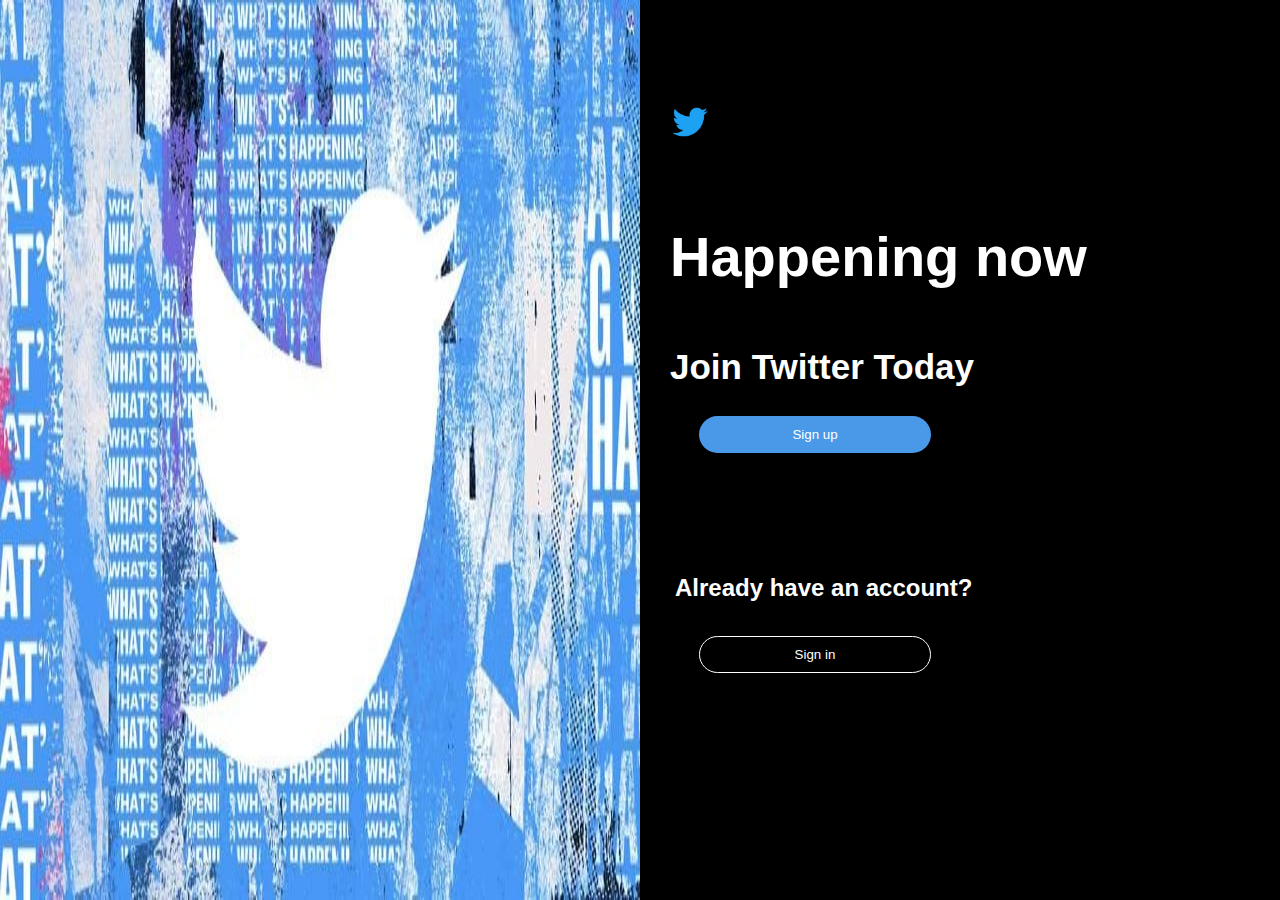
<file: signup.html>
<!DOCTYPE html>
<html lang="en">
<head>
<meta charset="UTF-8" />
<meta name="viewport" content="width=device-width, initial-scale=1.0" />
<link rel="stylesheet" href="./css/styles.css" />
<title>Signup to twitter</title>
</head>
<body>

<div class="container">
    <div class = "twitter-img">
        <img src="./assets/signup.jpeg" />
    </div>

    <div class = "signup">
        <img src="./assets/twitter-logo.png" />
        <h1>Happening now</h1>
        <h3>Join Twitter Today</h3>
        <button type="submit" onclick="goSignUp()">Sign up</button>
        <h5>Already have an account?</h5>
        <button type="submit" onclick="goSignIn()">Sign in</button>
    </div>
</div>

<div class="form-box invisible" id="signin_box" >
    <img src="./assets/twitter-logo.png" />
    <h4>Sign in to Twitter</h4>
    <input type="text" class="input-field" id="signin_username" placeholder="username" required>
    <input type="password" class="input-field" id="signin_password" placeholder="password" required>
    <button type="submit" id="submit_signin"> Sign in</button>
    <p> Don't have an account? <a onclick="goSignUp()"> Sign up</a></p>
</div>

<div class="form-box invisible" id="signup_box">
    <form>
    <img src="./assets/twitter-logo.png" />
    <h4>Join Twitter today</h4>
    <input type="text" id="signup_name" class="input-field" placeholder="name" required>
    <input type="text" id="signup_username" class="input-field" placeholder="username" required>
    <input type="text" id="signup_email" class="input-field" placeholder="email" required>
    <input type="password" id="signup_password" class="input-field" placeholder="password" required>
    <input type="date" id="signup_dob" class="input-field" required>
    <button type="submit" id="submit_signup"> Sign up</button>
    <p> Already have an account? <a onclick="goSignIn()"> Sign in</a></p>
    </form>
</div>

<script src="./js/scripts.js"></script>
</body>
</html>
</file>
<file: css/styles.css>
* {
margin: 0;
padding: 0;
box-sizing: border-box;
background: black;
}

body{
color: white;
font-family: sans-serif;
}

h1 {
font-size: 56px;
}

h2 {
font-size: 40px;
}

h3 {
font-size: 35px;
}

h4 {
font-size: 28px;
}

h5 {
font-size: 24px;
}

h6 {
font-size: 18px;
}

a {
text-decoration: none;
color: inherit;
}

.invisible{
    visibility: hidden ;
}

.container{
width: 100%;
height: 100vh;
display: flex;
align-items: center;
justify-content: center;
flex-wrap: wrap;
}

.twitter-img{
flex-basis: 50%;
height: 100%;
flex-grow: 1;
}

.twitter-img img{
    width: 100%;
    height: 100%;
    display: block;
}

.signup{
flex-basis: 50%;
height: 100%;
background-color: black;
padding: 8% 30px ;
color: white;
text-align: left;
flex-grow: 1;
}

.signup img, .form-box img{
    width: 40px;
    height: 40px;
    top: 40px;
    left: 20px;
    margin-bottom: 20px;
}

.signup h1{
        margin: 10% 0;
}

.signup h3{
    margin-bottom: 5%;
}   

.signup button, .form-box button{
    padding: 10px;
    border-radius: 20px;
    border: 1px solid transparent;
    outline: none;
    display: block;
    width: 40%;
    margin: 5% 0 20% 5%;
    background: #4A99E9;
    color: white;
    cursor: pointer;
}

.signup button:last-child{
    background-color: black;
    border-color: white;
    color: white;
}


/* signin popup page */

.form-box{
    width: 40%;
    height:fit-content;
    background-color: black ;
    color: white;
    position: absolute;
    top:50%;
    left:50%;
    transform: translate(-50%,-50%);
    margin: auto;
    text-align: center;
    border-radius: 10px;
    padding: 20px 7% 10% 7%;
    border: 1px solid white;
    box-sizing: border-box;
    z-index: 30;
}

.form-box h4{
    padding-bottom: 10%;
}

/* .form-box input{
    width: 100%;
    padding: 15px;
    margin: auto;
    border: 1px solid #4A99E9;
    box-sizing: border-box;
    outline: none;
    transition: 0.5s;
    border-radius: 10px;
} */

.form-box input:focus{
    border: 3px solid #4A99E9;
}

.form-box button{
    width: 100%;
    margin: 20px 0;
    margin-bottom: 10%;
}

.form-box a{
    color: #4A99E9;
    cursor: pointer;
}


.form-box .input-field{
    width: 100%;
    padding: 10px;
    margin: 5px auto;
    border: 1px solid #4A99E9;
    box-sizing: border-box;
    outline: none;
    transition: 0.5s;
    border-radius: 10px;
    color:grey;
}


@media only screen and (max-width: 600px ){
 .form-box{
    width:100% ;
    height: 100%;
    z-index: 10;
    border: none;
    border-radius: 0;
    margin: 0;
    
 }

 .form-box button{
    margin-top: 20%;
 }
 .container{
    display: none;
 }

  }


  /* ------------feed page -----------------*/
  .search-box{
    background: #88888888;
    width: 100%;
    border-radius: 20px;
    display: flex;
    align-items: center;
    padding: 0 15px;
  }

  .search-box img{
    width: 18px;
    /* background-color: #88888888; */
    background-color: transparent;
  }
  .search-box input{
    width: 90%;
    background: transparent;
    padding: 10px;
    outline: none;
    border: 0;
  }

  .search-box-mobile{
    display: none;
  }

  .main{
    display: flex;
    justify-content: space-between;
    padding: 0 2% 13px 2%;
    width: 100%;
  }

  .left-sidebar{
    flex-basis: 25% ;
    position: sticky;
    align-self: flex-start;
    padding-top: 10px;
  }

  .right-sidebar{
    flex-basis: 25% ;
    position: sticky;
    align-self: flex-start;
    padding-top: 10px;
  }

  .main-content{
    flex-basis: 47%;
  }

.left-sidebar a{
    text-decoration: none;
    display: flex;
    align-items: center;
    margin-bottom: 30px;
    width: fit-content;
    color: white;
    padding: 0 0;
}

.left-sidebar a img{
    width: 30px;
    margin-right: 15px;
}

.side-tweet{
    padding:15px 20px;
    background-color: #4A99E9;
    color: white;
    border-radius: 30px;
    width: 60%;
    border: none;
    font-size: 16px;
}

.side-tweet-mobile{
    padding: 5px;
    background-color: #4A99E9;
    color: white;
    border-radius: 50%;
    border: none;
    font-size: 16px;
    display: none;
    margin: 0;
}
/* main part- with the posts */

.top-bar{
    position: sticky;
    top:0;
    border-bottom:1px solid grey ;
    color: white;
    padding: 10px;
    display: flex;
    z-index: 10;
}

.main-content{
    border-left: 1px solid grey;
    border-right: 1px solid grey;
    margin: 0 5px;
    width: 100%;
    border-bottom: 1px solid grey;
}

.main-content h6{
    padding-left: 10px;
}

.write-post{
    width: 100%;
    padding: 20px;
    border-bottom: 1px solid grey;
}

.user-profile{
    display: flex;
    align-items: center;
}
.user-profile > img{
    width: 90px;
    border-radius: 50%;
    margin-right: 10px;
}

.post{
    width: 100%;
    padding-left: 20px;
    padding-top: 20px;
}

.post textarea{
    width: 100%;
    border: 0;
    outline: 0;
    background: transparent;
    color: white;
    resize: none;
    font-size: 16px;
    font-family: 'Times New Roman', Times, serif;
}

.like{
    cursor: pointer;
}
.upload{
    display: flex;
    justify-content: space-between;
}
.post img{
    width: 20px;
    padding-top: 20px;
    /* background: transparent; */
}

.upload button{
    padding:0 5px;
    background-color: #4A99E9;
    color: white;
    border-radius: 30px;
    width: 30%;
    border: none;
    right: 0;
    bottom: 0;
    
}

/* post content part */
.post-container{
    width: 100%;
    padding: 0 10px;
    margin: 10px 0;
    border-bottom: 1px solid grey;
    display: flex;
}

/* .profile-img{
    flex-basis: 20%;
    display: flex;
    align-items: center;
} */
.profile-img > img{
    width: 60px;
    border-radius: 50%;
    margin-right: 10px;
    margin-top: 0;
    top:0;
    left: 0;
}

.user p{
    padding-left: 10px;
}

.user small{
    padding-left: 10px;
}


.user img{
    /* padding-left:0% ; */
    /* display: inline; */
    float: right;
    /* text-align: right; */
    width: 25px;
}

.post-text{
    margin: 5px 0;
    padding-top: 10px;

}

.user-post{
    /* flex-basis: 79%; */
    padding-top: 20px;
}

.uploaded-img{
    width: 100%;
    padding-top: 10px 0;
}

.load-more{
    display: block;
    margin: 10px auto;
    color: white;
    background-color: #4A99E9;
    border-radius: 10px;
    padding: 10px;
    border: none;
    
}

.no-posts{
    display: none;
}
/* media query for the feed page */

@media only screen and (max-width: 600px ){

.main{
    width: 100%;
}
.right-sidebar{
    display: none;
}

.left-sidebar{
    flex-basis: 5%;
}
.main-content{
    flex-basis: 95%;
    margin-right: 0;
    border-right: none;
}

.left-sidebar a p{
display: none;
}

.side-tweet{
    display: none;
}

.write-post{
    display: none;
}

.profile-img > img{
    height: 30px;
    width: 30px;
}

.uploaded-img{
width: 150px;
}

.post-container{
    padding: 5px;
    margin: 0;
}

.user-post{
    padding: 0;
}

.main{
    font-size: 12px;
    padding-right: 0;
    margin-right: 0 ;
}

.left-sidebar a img{
    width: 20px;
    margin-right: 2px;
}

.user img{
    width: 15px;
}

.load-more{
padding: 5px;
}

.side-tweet-mobile{
    display: block;
}

.search-box img{
    width: 10px;
}

.search-box input{
 width: 90%;
}
.search-box{
    background: #88888888;
    width: 60%;
    margin-left: 20%;
}

.search-box-mobile{
    display: block;
      }

.hide-name-mobile{
    display: none;
}

.back-arrow{
    width: 10px;
    height: 10px;
    margin-right: 20px;
}

.profile-info h4{
    font-size: 20px;
}

.profile-info p, span{
    font-size: 12px;
}

.user-profile-button{
    padding: 0;
    font-size: 10px;
    
}
}


/* profile page */
.back-arrow img{
    width: 30px;
    height: 30px;
    background-color: white;
    border: none;
}
.back-arrow {
    padding: 10px;
}

.user-profile-div{
    position: relative;
    width: 100%;
    padding: 10px 0 30px 0;
    margin: 0;
    display: block;
}

.user-profile-div img:first-child{
    width: 100%;
    height: 30%;

}
.user-profile-img{
    /* content: ''; */
    width: 90px;
    height: 90px;
    border-radius: 50%;
    border: none;
    position: absolute;
    /* z-index: 10; */
    bottom:-20px;
    left: 20px;
    display: block;
}

.user-profile-button{
    border-radius: 20px;
    border: 1px solid white;
    position: absolute;
    /* z-index: 10; */
    padding: 10px 20px;
    right:20px;
    bottom: -20px;
    color: white;
    cursor: pointer;
}

.profile-info{
    padding: 20px;
    border-bottom:1px solid grey ;
}

.profile-info h3,h5,h6,span, p {
    padding: 5px;
}
</file>
